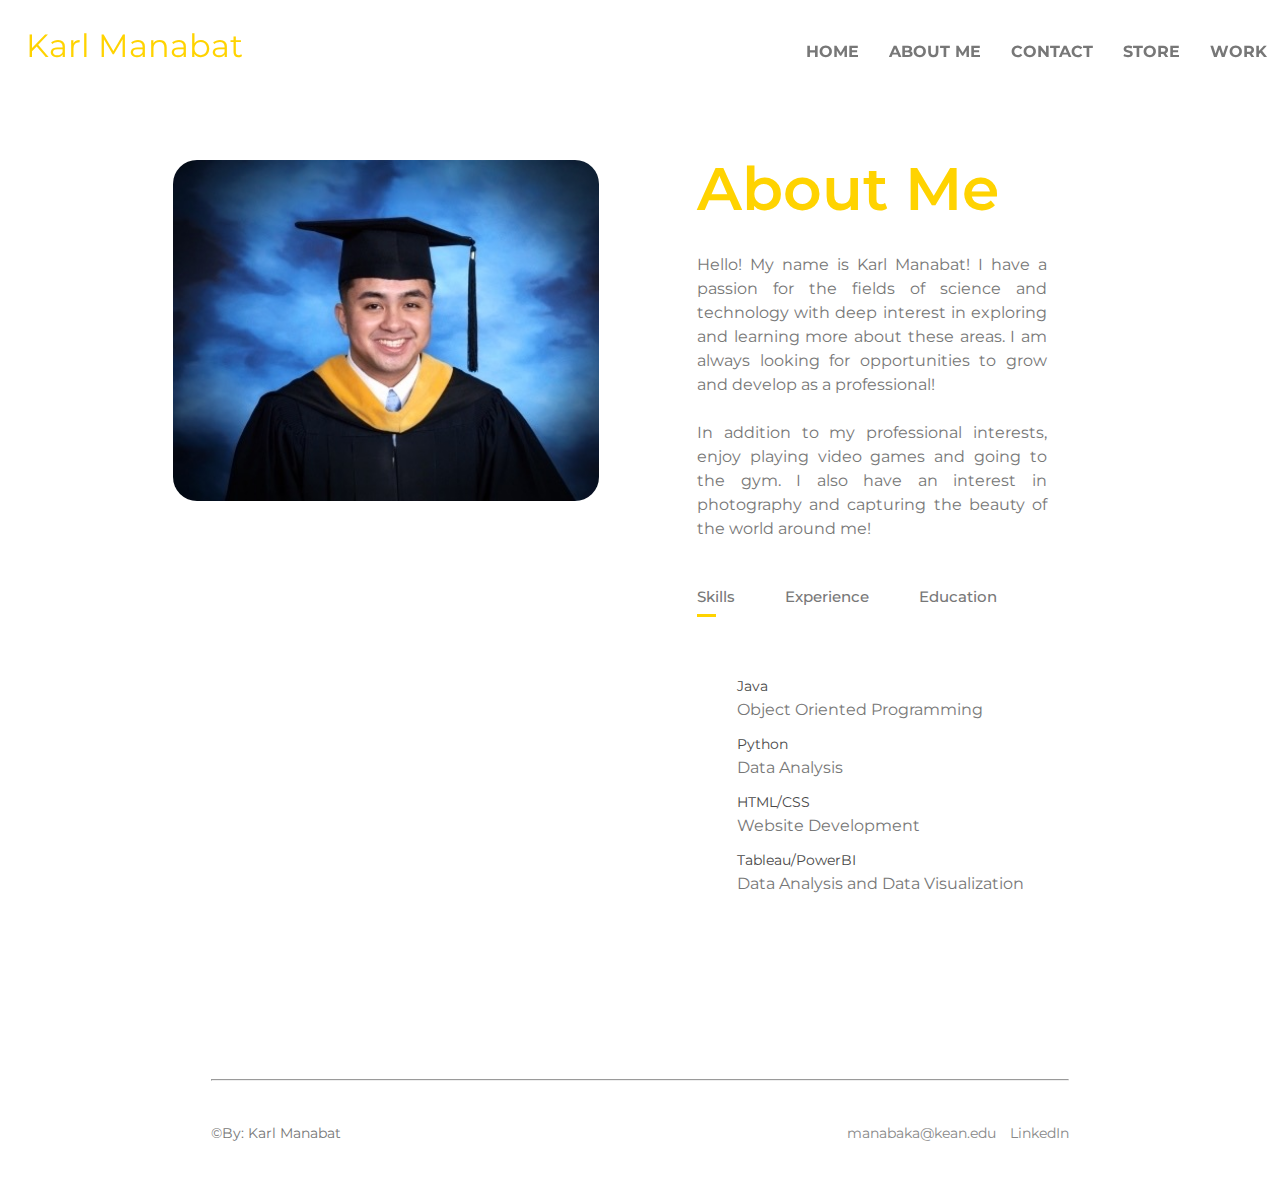
<file: about.html>
<!DOCTYPE html>
<html lang="en">
<head>
    <meta charset="UTF-8">
    <meta http-equiv="X-UA-Compatible" content="IE=edge">
    <meta name="viewport" content="width=device-width, initial-scale=1.0">
    <title>About Me</title>
    <link rel ="stylesheet" href="styles.css">
</head>
<body>
    <body class="page-top">
        <header class="header">
            <a class="logo" href="https://vsco.co/kmanabat/gallery">Karl Manabat</a>
            <input class="menu-btn" type="checkbox" id="menu-btn" />
            <label class="menu-icon" for="menu-btn"><span class="navicon"></span></label>
            <ul class="menu">
              <li><a href="index.html" class="link link-theme link-arrow">HOME</a></li>
              <li><a href="about.html" class="link link-theme link-arrow">About Me</a></li>
              <li><a href="contact.html" class="link link-theme link-arrow">Contact</a></li>
              <li><a href="store.html" class="link link-theme link-arrow">Store</a></li>
              <li><a href="work.html" class="link link-theme link-arrow">Work</a></li>
            </ul>
          </header>
        <div>
    <div id="about">
        <div class="container">
            <div class="row">
                <div class="about-col-1">
                    <img src="images/me.JPG">
                </div>    
                <div class="about-col-2">
                    <h1 class="title">About Me</h1>
                    <p>
                        Hello! My name is Karl Manabat!
                        I have a passion for the fields of science and technology with deep interest in exploring and learning more about these areas. I am always looking for opportunities to grow and develop as a professional! <br> <br>
                        In addition to my professional interests, enjoy playing video games and going to the gym. I also have an interest in photography and capturing the beauty of the world around me!  
                    </p>
                    <!--Provides more info about me when clicked -->
                    <div class = "tab-title">
                        <p class = "tab-links active-link" onclick="opentab('skills')">Skills</p>
                        <p class = "tab-links" onclick="opentab('experience')">Experience</p>
                        <p class = "tab-links" onclick="opentab('education')">Education</p>
                    </div>
                     <!--Skills-->
                    <div class = "tab-content active-tab" id="skills">
                        <ul>
                            <li><span>Java</span><br>Object Oriented Programming</li>
                            <li><span>Python</span><br>Data Analysis</li>
                            <li><span>HTML/CSS</span><br>Website Development</li>
                            <li><span>Tableau/PowerBI</span><br>Data Analysis and Data Visualization</li>
                        </ul>
                    <!--Experience -->
                    </div>
                    <div class = "tab-content" id="experience">
                        <ul>
                            <li><span>2022 - Present</span><br>Johnson and Johnson: Business Analyst</li>
                            <li><span>2022</span><br>Johnson and Johnson: Operations Intern</li>
                        </ul>
                    </div>
                     <!--Education-->
                    <div class = "tab-content" id="education">
                        <ul>
                            <li><span>2019 - 2023</span><br>Kean University<br>Major: Biology<br>Minor: Computer Science</li>
                        </ul>
                    </div>
                </div>
             </div>
        </div>
    </div>

<!--Removes the tab content when clicked and shows the tab that is being clicked -->
<script>
    var tablinks= document.getElementsByClassName("tab-links");
    var tabcontent = document.getElementsByClassName("tab-content");

    function opentab(tabname){
        for(tablink of tablinks){
            tablink.classList.remove("active-link");
        }
        for(tabconten of tabcontent){
            tabconten.classList.remove("active-tab");
        }
        event.currentTarget.classList.add("active-link");
        document.getElementById(tabname).classList.add("active-tab");
    }
</script>

  <!-- FOOTER -->
<footer class="footer">
    <div class="container">
      <hr>
      <article class="foot-content-left">
        <ul>&copy;By: Karl Manabat</ul>
      </article>
      <article class="foot-content">
        <ul>
            <li><a href="contact.html">manabaka@kean.edu</a></li>
          <li class="social"><a href="https://www.linkedin.com/in/karl-manabat-b397241a6/">LinkedIn</a></li>
        </ul>
      </article>
    </div>
  </footer>
</body>
</html>
</file>
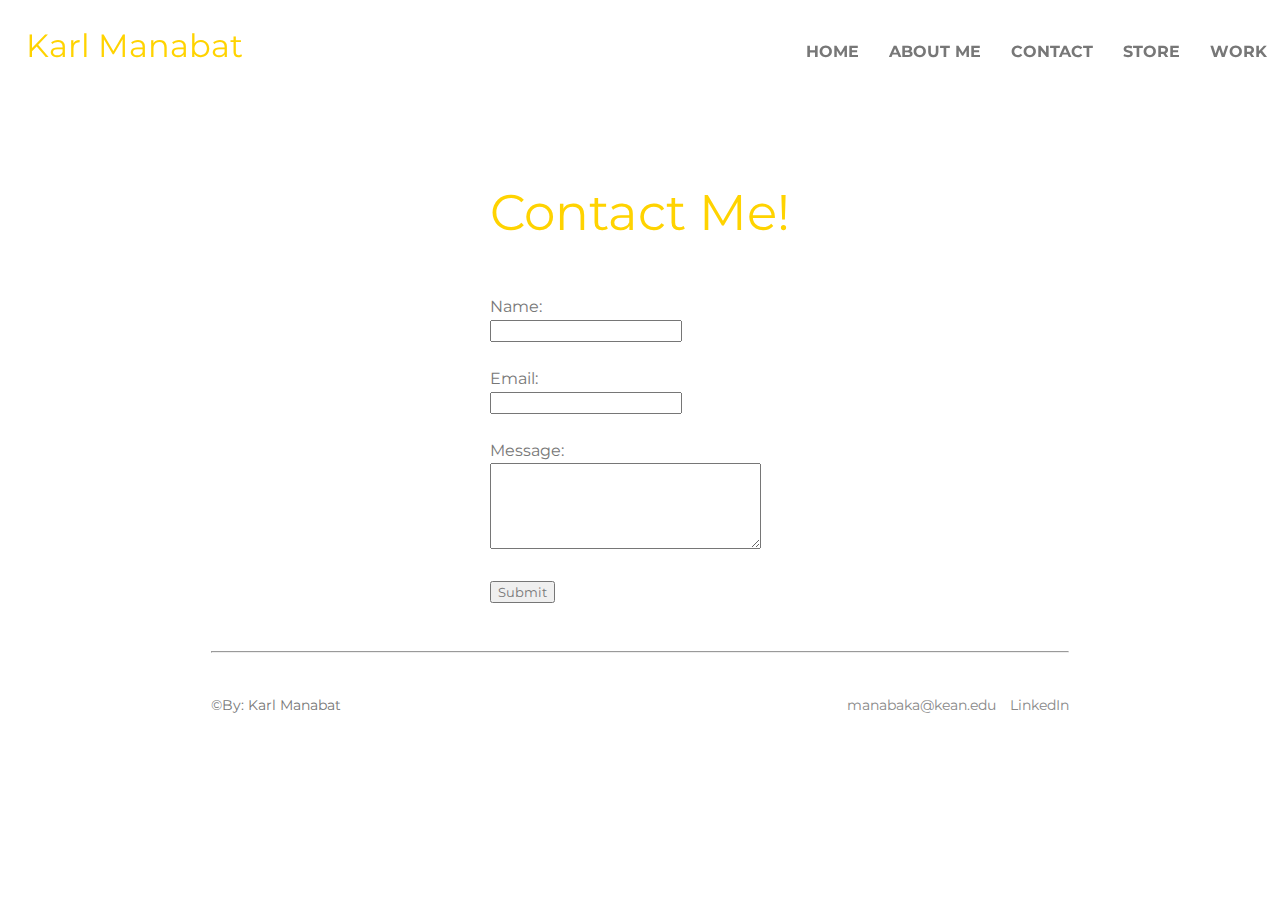
<file: contact.html>
<!DOCTYPE html>
<html lang="en">
<head>
    <meta charset="UTF-8">
    <meta http-equiv="X-UA-Compatible" content="IE=edge">
    <meta name="viewport" content="width=device-width, initial-scale=1.0">
    <link rel ="stylesheet" href="styles.css">
    <title>Document</title>
</head>
<body>
    <div>
    <body class="page-top">
        <header class="header">
            <a class="logo" href="https://vsco.co/kmanabat/gallery">Karl Manabat</a>
            <input class="menu-btn" type="checkbox" id="menu-btn" />
            <label class="menu-icon" for="menu-btn"><span class="navicon"></span></label>
            <ul class="menu">
              <li><a href="index.html" class="link link-theme link-arrow">HOME</a></li>
              <li><a href="about.html" class="link link-theme link-arrow">About Me</a></li>
              <li><a href="contact.html" class="link link-theme link-arrow">Contact</a></li>
              <li><a href="store.html" class="link link-theme link-arrow">Store</a></li>
              <li><a href="work.html" class="link link-theme link-arrow">Work</a></li>
            </ul>
          </header>
        </div>
        <div>

    <!-- CONTACT PAGE-->
    
    <div id="contact">
	<form action="sendemail.php" method="POST">
        <p id="contactme">Contact Me!</p>
		<label for="name">Name:</label><br>
		<input type="text" id="name" name="name" required><br><br>

		<label for="email">Email:</label><br>
		<input type="email" id="email" name="email" required><br><br>

		<label for="message">Message:</label><br>
		<textarea id="message" name="message" rows="5" cols="30" required></textarea><br><br>

		<input type="submit" value="Submit">
	</form>
    </div>

</div>

  <!-- FOOTER -->
<footer class="footer">
    <div class="container">
      <hr>
      <article class="foot-content-left">
        <ul>&copy;By: Karl Manabat</ul>
      </article>
      <article class="foot-content">
        <ul>
          <li><a href="contact.html">manabaka@kean.edu</a></li>
          <li class="social"><a href="https://www.linkedin.com/in/karl-manabat-b397241a6/">LinkedIn</a></li>
        </ul>
      </article>
    </div>
  </footer>
</body>
</html>
</file>
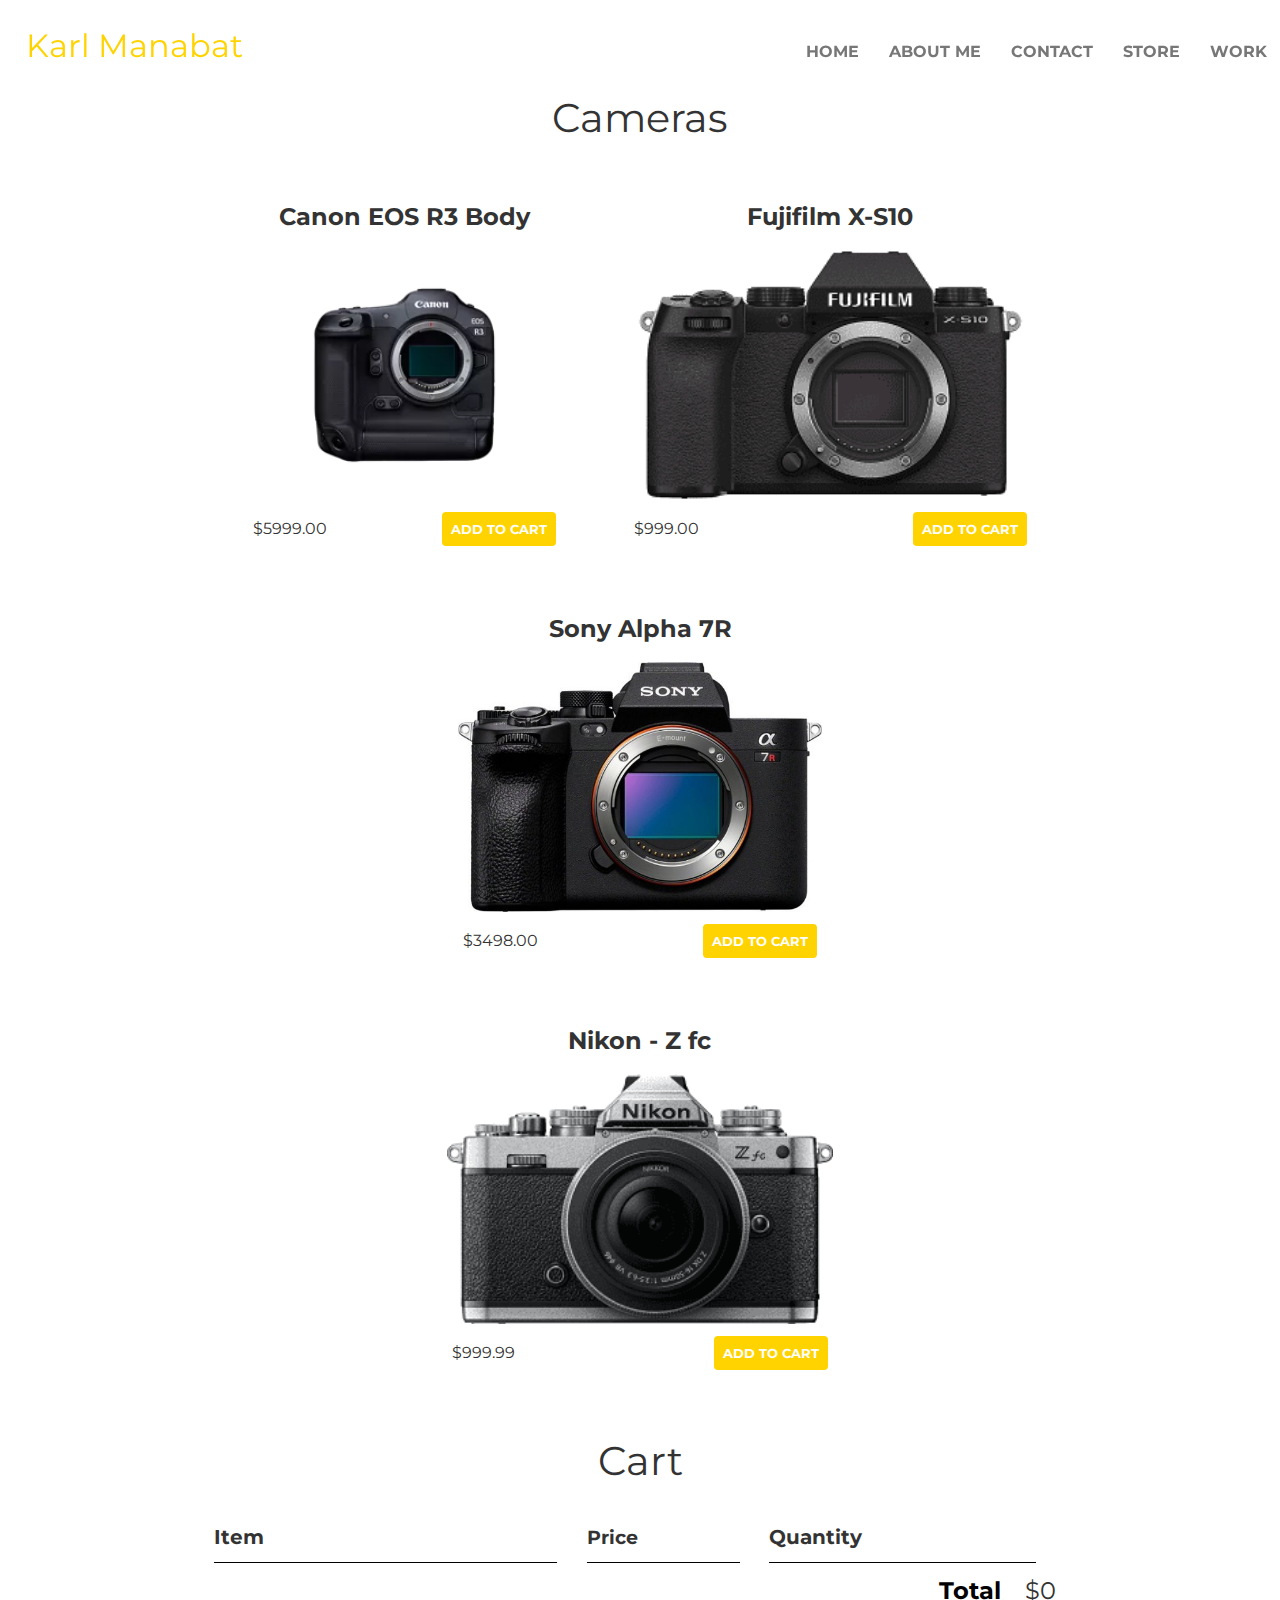
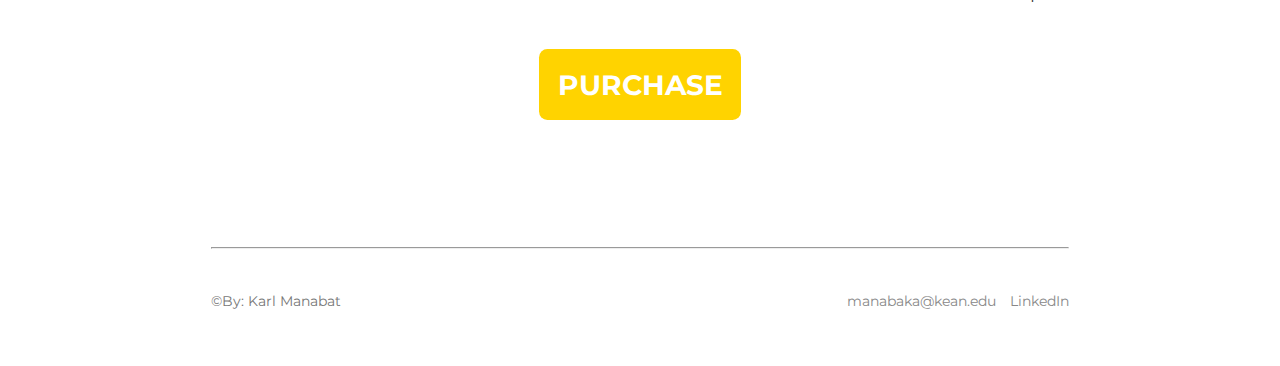
<file: store.html>
<!DOCTYPE html>
<html lang="en">
<head>
    <meta charset="UTF-8">
    <meta http-equiv="X-UA-Compatible" content="IE=edge">
    <meta name="viewport" content="width=device-width, initial-scale=1.0">
    <title>Store</title>
    <script src="store.js" async></script>
    <link rel="stylesheet" href="styles.css">

</head>
<body class="page-top">
    <header class="header">
        <a class="logo" href="https://vsco.co/kmanabat/gallery">Karl Manabat</a>
        <input class="menu-btn" type="checkbox" id="menu-btn" />
        <label class="menu-icon" for="menu-btn"><span class="navicon"></span></label>
        <ul class="menu">
          <li><a href="index.html" class="link link-theme link-arrow">HOME</a></li>
          <li><a href="about.html" class="link link-theme link-arrow">About Me</a></li>
          <li><a href="contact.html" class="link link-theme link-arrow">Contact</a></li>
          <li><a href="store.html" class="link link-theme link-arrow">Store</a></li>
          <li><a href="work.html" class="link link-theme link-arrow">Work</a></li>
        </ul>
      </header>
    <h1 class="store-name">My Store</h1>
</header>
<section class="container content-section">
    <h2 class="section-header">Cameras</h2>
    <div class="shop-items">
        <div class="shop-item">
            <span class="shop-item-title">Canon EOS R3 Body</span>
            <img class="shop-item-image" src="images/c1.jpg">
            <div class="shop-item-details">
                <span class="shop-item-price">$5999.00</span>
                <button class="btn btn-primary shop-item-button" type="button">ADD TO CART</button>
            </div>
        </div>
        <div class="shop-item">
            <span class="shop-item-title">Fujifilm X-S10</span>
            <img class="shop-item-image" src="images/f1.jpg">
            <div class="shop-item-details">
                <span class="shop-item-price">$999.00</span>
                <button class="btn btn-primary shop-item-button"type="button">ADD TO CART</button>
            </div>
        </div>
        <div class="shop-item">
            <span class="shop-item-title">Sony Alpha 7R</span>
            <img class="shop-item-image" src="images/s1.jpg">
            <div class="shop-item-details">
                <span class="shop-item-price">$3498.00</span>
                <button class="btn btn-primary shop-item-button" type="button">ADD TO CART</button>
            </div>
        </div>
        <div class="shop-item">
            <span class="shop-item-title">Nikon - Z fc</span>
            <img class="shop-item-image" src="images/n1.jpg">
            <div class="shop-item-details">
                <span class="shop-item-price">$999.99</span>
                <button class="btn btn-primary shop-item-button" type="button">ADD TO CART</button>
            </div>
        </div>
    </div>
</section>

<section class="container content-section">
    <h2 class="section-header">Cart</h2>
    <div class="cart-row">
        <span class="cart-item cart-header cart-column">Item</span>
        <span class="cart-price cart-header cart-column">Price</span>
        <span class="cart-quantity cart-header cart-column">Quantity</span>
    </div>
    <div class="cart-items">
    </div>
    <div class="cart-total">
        <strong class="cart-total-title">Total</strong>
        <span class="cart-total-price">$0</span>
    </div>
    <button class="btn btn-primary btn-purchase" type="button">PURCHASE</button>
</section>


<footer class="footer">
    <div class="container">
      <hr>
      <article class="foot-content-left">
        <ul>&copy;By: Karl Manabat</ul>
      </article>
      <article class="foot-content">
        <ul>
            <li><a href="contact.html">manabaka@kean.edu</a></li>
          <li class="social"><a href="https://www.linkedin.com/in/karl-manabat-b397241a6/">LinkedIn</a></li>
        </ul>
      </article>
    </div>
  </footer>
</body>
</html>
</file>
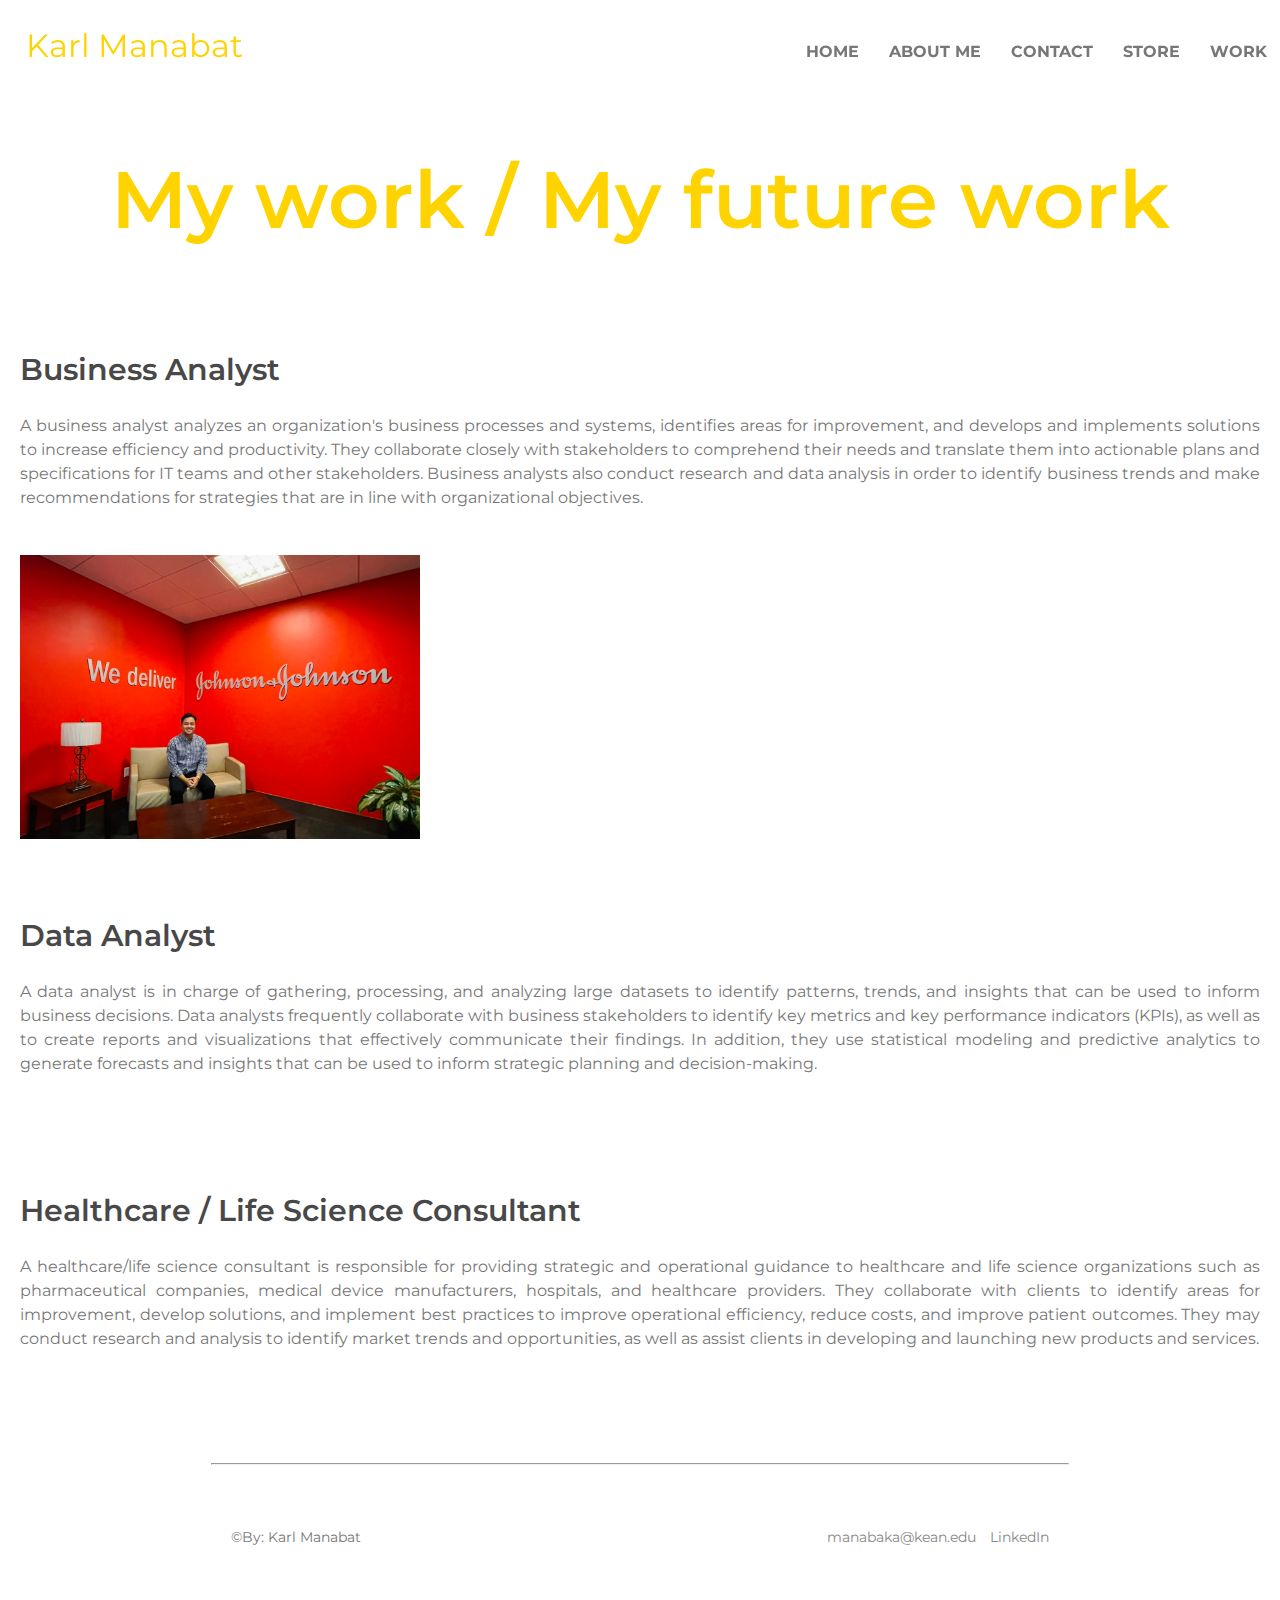
<file: work.html>
<!DOCTYPE html>
<html lang="en">
<head>
    <meta charset="UTF-8">
    <meta http-equiv="X-UA-Compatible" content="IE=edge">
    <meta name="viewport" content="width=device-width, initial-scale=1.0">
    <title>Work</title>
    <link rel="stylesheet" href="styles.css">
    <style>
        html {
        font-family: Montserrat;
        }
  
        body {
          margin: 0;
        }
  
        header {
        color: #ffd300;
          height: 100px;
        }
  
        h1 {
          text-align: center;
          color: #ffd300;
          line-height: 100px;
          margin: 0;
        }
  
        article {
          padding: 10px;
          margin: 10px;
        }
      </style>
</head>
<body class="page-top">
    <header class="header">
        <a class="logo" href="https://vsco.co/kmanabat/gallery">Karl Manabat</a>
        <input class="menu-btn" type="checkbox" id="menu-btn" />
        <label class="menu-icon" for="menu-btn"><span class="navicon"></span></label>
        <ul class="menu">
          <li><a href="index.html" class="link link-theme link-arrow">HOME</a></li>
          <li><a href="about.html" class="link link-theme link-arrow">About Me</a></li>
          <li><a href="contact.html" class="link link-theme link-arrow">Contact</a></li>
          <li><a href="store.html" class="link link-theme link-arrow">Store</a></li>
          <li><a href="work.html" class="link link-theme link-arrow">Work</a></li>
        </ul>
      </header>

    <header class="work">
        <h1>My work / My future work</h1>
      </header>
  
      <section class ="section">
        <article>
          <h2>Business Analyst</h2>
  
          <p>A business analyst analyzes an organization's business processes and systems, identifies areas for improvement, and develops and implements solutions to increase efficiency and productivity. They collaborate closely with stakeholders to comprehend their needs and translate them into actionable plans and specifications for IT teams and other stakeholders. Business analysts also conduct research and data analysis in order to identify business trends and make recommendations for strategies that are in line with organizational objectives.</p>
          <img src="images/me2.jpg" alt="Me" display: block; margin-left: auto; margin-right: auto;
          width: 25%; width="500" height="400" class = "responsive">
        </article>
  
        <article>
          <h2>Data Analyst</h2>
  
          <p>A data analyst is in charge of gathering, processing, and analyzing large datasets to identify patterns, trends, and insights that can be used to inform business decisions. Data analysts frequently collaborate with business stakeholders to identify key metrics and key performance indicators (KPIs), as well as to create reports and visualizations that effectively communicate their findings. In addition, they use statistical modeling and predictive analytics to generate forecasts and insights that can be used to inform strategic planning and decision-making.</p>
        </article>
  
        <article>
          <h2>Healthcare / Life Science Consultant</h2>
          <p>A healthcare/life science consultant is responsible for providing strategic and operational guidance to healthcare and life science organizations such as pharmaceutical companies, medical device manufacturers, hospitals, and healthcare providers. They collaborate with clients to identify areas for improvement, develop solutions, and implement best practices to improve operational efficiency, reduce costs, and improve patient outcomes. They may conduct research and analysis to identify market trends and opportunities, as well as assist clients in developing and launching new products and services.</p>
  
        </article>
      </section>
      
      <!-- FOOTER -->
      <footer class="footer">
        <div class="container">
          <hr>
          <article class="foot-content-left">
            <ul>&copy;By: Karl Manabat</ul>
          </article>
          <article class="foot-content">
            <ul>
              <li><a href="contact.html">manabaka@kean.edu</a></li>
              <li class="social"><a href="https://www.linkedin.com/in/karl-manabat-b397241a6/">LinkedIn</a></li>
            </ul>
          </article>
        </div>
      </footer>
</body>
</html>
</file>
<file: styles.css>
@import 'https://fonts.googleapis.com/css?family=Montserrat';
* {
  font-family: Montserrat;
}
html {
  color: #222;
  font-size: 1em;
  line-height: 1.5;
  box-sizing: border-box
}

body {
  margin: 0;
}

a {
  color: #777;
  text-decoration: none;
}

p {
  margin: 0 0 45px 0;
  text-align: justify;
}

.header {
  width: 80%;
}

h1,h2,h3,h4,h5,h6 {
  font-family: Montserrat;
  font-weight: 600;
  color: #484848;
  margin: 30px 0 25px 0;
  line-height: 1.3
}

.container {
  padding: 0 20px;
  margin: 0 auto
}
.container2{
    margin: 0 auto
  }

.container:after,
.container:before {
  content: " ";
  display: table
}

.container:after {
  clear: both
}

.intro h1 {
  color: #000;
}

.intro h1 strong {
  color: #ffd300;
}


/* - link under - */

.link-arrow:after {
  content: '';
  background-size: 100% 100%;
  width: 16px;
  height: 12px;
  position: absolute;
  top: 5px;
  right: -28px;
  -webkit-transition: all .4s cubic-bezier(.35, 1, .33, 1);
  transition: all .4s cubic-bezier(.35, 1, .33, 1)
}

.link-arrow:hover:after {
  right: -35px
}

.link-arrow.link-arrow-white:after {
  background-size: 100% 100%
}

.link-arrow-hover:after {
  right: -35px
}

.link {
  display: inline-block;
  position: relative;
  border: none;
  padding-bottom: 4px;
  text-transform: uppercase;
  font-family: Montserrat, helvetica, arial, sans-serif;
  font-weight: 700
}

.link:active,
.link:focus,
.link:hover {
  outline: 0
}

.link:before {
  content: '';
  position: absolute;
  left: 0;
  bottom: 0;
  background: #000;
  width: 0;
  height: 2px;
  -webkit-transition: all .4s cubic-bezier(.35, 1, .33, 1);
  transition: all .4s cubic-bezier(.35, 1, .33, 1)
}

.link:hover {
  color: #000
}

.link:hover:before {
  width: 100%
}

.link-theme:before {
  background: #ffd300;
}

@media only screen and (min-width:250px) {
  .main {
    padding-top: 150px;
  }
  .container {
    width: 80%;
  }
  h1 {
    font-size: 30px;
  }
  h2 {
    font-size: 20px;
  }
  
@media only screen and (min-width:768px) {
  .main {
    padding-top: 150px;
  }
  .container {
    width: 80%;
  }
  h1 {
    font-size: 48px;
  }
  h2 {
    font-size: 28px;
  }
  .footer {
    padding: 70px 0
  }
  .footer ul {
    margin-top: 15px
  }
  .footer ul li {
    display: inline-block;
    margin: 0 0 0 10px
  }
 
  .footer .foot-content-left {
    float: left
  }
  .footer .foot-content {
    float: right
  }
}

@media only screen and (min-width:992px) {
  .container {
    width: 80%;
  }
  h1 {
    font-size: 60px;
  }
  h2 {
    font-size: 28px;
  }

}

@media only screen and (min-width:1200px) {
  .container {
    width: 1160px;
    width: 80%;
  }
  h1 {
    font-size: 80px;
  }
  h2 {
    font-size: 30px;
  }

}


/* HEADER */
.header {
  background-color: #fff;
  position: fixed;
  top: 0;
  width: 96%;
  z-index: 3;
  margin-left: 2%;
  margin-right: -1%;
  padding: 20px 0;
}

.header ul {
  margin: 0;
  margin-right: -1%;
  padding: 0;
  list-style: none;
  overflow: hidden;
  background-color: white;
}

.header li a {
  display: block;
  padding: 20px 20px 4px 20px;
  text-decoration: none;
}

.header li a:hover,
.header .menu-btn:hover {
  background-color: #fff;
}

.header .logo {
  color: #ffd300;
  display: block;
  float: left;
  font-size: 2em;
  padding: 2px 0px;
  text-decoration: none;
}

/* MENU */

.header .menu {
  clear: both;
  max-height: 0;
  transition: max-height .2s ease-out;
}

/* menu icon */

.header .menu-icon {
  cursor: pointer;
  display: inline-block;
  float: right;
  padding: 28px 20px;
  position: relative;
  user-select: none;
}

.header .menu-icon .navicon {
  background: #333;
  display: block;
  height: 2px;
  position: relative;
  transition: background .2s ease-out;
  width: 18px;
}

.header .menu-icon .navicon:before,
.header .menu-icon .navicon:after {
  background: #333;
  content: '';
  display: block;
  height: 100%;
  position: absolute;
  transition: all .2s ease-out;
  width: 100%;
}

.header .menu-icon .navicon:before {
  top: 5px;
}

.header .menu-icon .navicon:after {
  top: -5px;
}

/* menu btn */

.header .menu-btn {
  display: none;
}

.header .menu-btn:checked ~ .menu {
  max-height: 240px;
}

.header .menu-btn:checked ~ .menu-icon .navicon {
  background: transparent;
}

.header .menu-btn:checked ~ .menu-icon .navicon:before {
  transform: rotate(-45deg);
}

.header .menu-btn:checked ~ .menu-icon .navicon:after {
  transform: rotate(45deg);
}

.header .menu-btn:checked ~ .menu-icon:not(.steps) .navicon:before,
.header .menu-btn:checked ~ .menu-icon:not(.steps) .navicon:after {
  top: 0;
}

/* SECTION */

.section {
  overflow: hidden;
  margin: auto;
  max-width: 1400px;
}

.section a {
  position: relative;
  float: left;
  width: 100%;
}

.section a img {
  width: 100%;
  display: block;
}

.section a span {
  color: #fff;
  position: absolute;
  left: 5%;
  bottom: 5%;
  font-size: 2em;
  text-shadow: 1px 1px 0 #000;
}

.section-split a span {
  display: none;
}

.section-split a:hover span {
  display: block;
}

@media (min-width: 875px) {
  .header li {
    float: left;
  }
  .header li a {
    padding: 20px 0px 0px 0px;
    margin-left: 30px;
  }
  .header .menu {
    clear: none;
    float: right;
    max-height: none;
  }
  .header .menu-icon {
    display: none;
  }
}
@media (min-width: 48em) {
  .section-split a {
    width: 50%;
  }
}

/* FOOTER */

.footer {
  font-size: 14px;
  padding: 40px 0;
  background: #fff;
  color: #888
}

.footer .container {
  position: relative
}

.footer ul {
  margin: 0;
  padding: 0;
  list-style-type: none;
  margin-top: 35px
}

.footer ul li {
  margin-bottom: 10px
}

.footer ul a {
  display: inline-block;
  position: relative;
  border: none;
  padding-bottom: 4px;
  text-transform: uppercase;
  color: #000;
  font-family: Montserrat, helvetica, arial, sans-serif;
  font-weight: 700;
  font-family: Montserrat, helvetica, arial, sans-serif;
  font-weight: 400;
  color: #888;
  text-transform: none
}

.footer ul a:active,
.footer ul a:focus,
.footer ul a:hover {
  outline: 0
}

.footer ul a:before {
  content: '';
  position: absolute;
  left: 0;
  bottom: 0;
  background: #000;
  width: 0;
  height: 2px;
  -webkit-transition: all .4s cubic-bezier(.35, 1, .33, 1);
  transition: all .4s cubic-bezier(.35, 1, .33, 1)
}

.footer ul a:hover {
  color: #000
}

.footer ul a:hover:before {
  width: 100%
}

.footer ul a:before {
  background: #ffd300;
}

.footer .col-logo .path-letter {
  -webkit-transition: all .3s cubic-bezier(.35, 1, .33, 1);
  transition: all .3s cubic-bezier(.35, 1, .33, 1);
  opacity: 0;
  -webkit-transform: translate3d(-10px, 0, 0);
  transform: translate3d(-10px, 0, 0)
}

.footer .col-logo:hover .path-letter {
  -webkit-transform: translate3d(0, 0, 0);
  transform: translate3d(0, 0, 0);
  opacity: 1
}}




/* CONTACT PAGE */
  #contact{
    display: flex;
    align-items: center;
    justify-content: center;
    padding-top:175px;
  }
  #contactme{
    color:#ffd300;;
    font-size: 50px;
  }
 

/* ABOUT ME  */
#about{
    padding: 120px 0;
    color: #484848;
    font-family: Montserrat;
  }
  .row{
   display: flex;
   justify-content: space-around;
   flex-wrap: wrap;
   flex-basis: 25%;
  }
  .about-col-1{
    flex-basis: 50%;
  }

  /*about me image  */
  .about-col-1 img{
    width: 100%;
    border-radius: 24px;
    position:relative;
    top: 40px; /* Adjust the value to move the image down */
    left: -60px;
  }
  .about-col-2{
    flex-basis: 20%;
  }
  /*about me title */
  .title{
    font-size: 60px;
    font-weight: 600;
    color:#ffd300;
    font-family: Montserrat;
  }
  .tab-title{
    display: flex;
    margin: 30px 0 20px;
  
  }
  .tab-links{
    margin-right: 50px;
    font-size: 15px;
    font-weight: 500;
    cursor: pointer;
    position: relative;
  }
  .tab-links::after{
    content: '';
    width: 0;
    height: 3px;
    background:#ffd300;
    position: absolute;
    left:0;
    bottom: -8px;
    transition: 0.5s;
  }
  .tab-links.active-link::after{
    width: 50%
  }
  /*Skills section*/
  .tab-content ul li{
    list-style: none;
    margin: 10px 0;
  }
  .tab-content ul li span{
    color: #484848;
    font-size: 14px;
  }
  .tab-content{
    display: none;
  }
  .tab-content.active-tab{
    display: block;
  }


  




/* STORE */
*{
    box-sizing: border-box;
     font-family: Montserrat;
    color: #777;
}

html, body {
    margin: 0;
    padding: 0;
    min-height: 100%;
}

.nav ul {
    margin: 0;
}

.nav li {
    display: inline;
}

.nav a {
    display: inline-block;
    padding: .5em;
    color: white;
    text-decoration: none;
}

.main-nav {
    text-align: center;
    font-size: 1.1em;
    font-weight: lighter;
    border-bottom: 1px solid rgba(255, 255, 255, .3)
}

.main-nav li {
    padding: 0 5%;
}

.nav a:hover {
    background-color: rgba(255, 255, 255, .3)
}

.main-header {
       background-color:#ffd300;;
    background-blend-mode: multiply;
    background-size: cover;
    padding-bottom: 30px;
}

.store-name {
    text-align: center;
    margin: 0;
    font-size: 3em;
    font-family: "Booter - Zero Zero";
    font-weight: normal;
    color: white;
}

.store-name-large {
    font-size: 8em;
}

.content-section {
    margin: 1em;
}

.container {
    max-width: 900px;
    margin: 0 auto;
    padding: 0 1.5em;
}
.section-header {
    font-weight: normal;
    color: #333;
    text-align: center;
    font-size: 2.5em;
}

.about-band-image {
    float: left;
    height: 200px;
    width: 200px;
    margin: 15px;
    border-radius: 50%;
}

.main-footer {
    background-color: #ffd300;;
    color: white;
    padding: .25em 0;
}

.main-footer-container {
    display: flex;
    align-items: center;
}

.main-footer-container ul {
    flex-grow: 1;
    text-align: end;
}

.footer-nav li {
    padding: 0 .5em;
}

.footer-nav img {
    width: 30px;
    height: 30px;
}

.btn {
    text-align: center;
    vertical-align: middle;
    padding: .67em .67em;
    cursor: pointer;
}

.btn-header {
    margin: .5em 15% 2em 15%;
    color: white;
    border: 2px solid #2D9CDB;
    background-color: #ffd300;;
    border-radius: 0;
    font-size: 1.5em;
    font-weight: lighter;
    padding-left: 2em;
    padding-right: 2em;
}

.btn-header:hover {
    background-color: #ffd300;;
}

.btn-play {
    display: block;
    margin: 0 auto;
    color: #ffd300;
    font-size: 4em;
    border-radius: 50%;
    width: 100px;
    height: 100px;
    padding: 0;
    text-align: center;
}

.btn-primary {
    color: white;
    background-color: #ffd300;;
    border: none;
    border-radius: .3em;
    font-weight: bold;
}

.btn-primary:hover {
    background-color: #ffd300;
}

.tour-row {
    border-bottom: 1px solid black;
    padding-bottom: 1em;
    margin-bottom: 1em;
}

.tour-row:last-child {
    border: none;
}

.tour-item {
    display: inline-block;
    padding-right: .5em;
}

.tour-date {
    color: #555;
    width: 11%;
    font-weight: bold;
}

.tour-city {
    width: 24%;
}

.tour-arena {
    width: 42%;
}

.tour-btn {
    max-width: 19%;
}

.shop-item {
    margin: 30px;
}

.shop-item-title {
    display: block;
    width: 100%;
    text-align: center;
    font-weight: bold;
    font-size: 1.5em;
    color: #333;
    margin-bottom: 15px;
}

.shop-item-image {
    height: 250px;
}

.shop-item-details {
    display: flex;
    align-items: center;
    padding: 5px;
}

.shop-item-price {
    flex-grow: 1;
    color: #333;
}

.shop-items {
    display: flex;
    flex-wrap: wrap;
    justify-content: space-around;
}

.cart-header {
    font-weight: bold;
    font-size: 1.25em;
    color: #333;
}

.cart-column {
    display: flex;
    align-items: center;
    border-bottom: 1px solid black;
    margin-right: 1.5em;
    padding-bottom: 10px;
    margin-top: 10px;
}

.cart-row {
    display: flex;
}

.cart-item {
    width: 45%;
}

.cart-price {
    width: 20%;
    font-size: 1.2em;
    color: #333;
}

.cart-quantity {
    width: 35%;
}

.cart-item-title {
    color: #333;
    margin-left: .5em;
    font-size: 1.2em;
}

.cart-item-image {
    width: 75px;
    height: auto;
    border-radius: 10px;
}

.btn-danger {
    color: white;
    background-color: #ffd300;
    border: none;
    border-radius: .3em;
    font-weight: bold;
}

.btn-danger:hover {
    background-color: #ffd300;
}

.cart-quantity-input {
    height: 34px;
    width: 50px;
    border-radius: 5px;
    border: 1px solid #56CCF2;
    background-color: #eee;
    color: #333;
    padding: 0;
    text-align: center;
    font-size: 1.2em;
    margin-right: 25px;
}

.cart-row:last-child {
    border-bottom: 1px solid black;
}

.cart-row:last-child .cart-column {
    border: none;
}

.cart-total {
    text-align: end;
    margin-top: 10px;
    margin-right: 10px;
}

.cart-total-title {
    font-weight: bold;
    font-size: 1.5em;
    color: black;
    margin-right: 20px;
}

.cart-total-price {
    color: #333;
    font-size: 1.5em;
}

.btn-purchase {
    display: block;
    margin: 40px auto 80px auto;
    font-size: 1.75em;
}



/* WORK PAGE */
.work{
    font-family: Montserrat;
    padding: 150px 0;
    font-size: 170;
  }

.section{
    display: flex;
    flex-direction: column;
    flex-wrap: wrap;
}
.article{
    flex: 0px;
}


/* me2 photo */
.responsive {
  width: 100%;
  max-width: 400px;
  height: auto;
}
</file>
